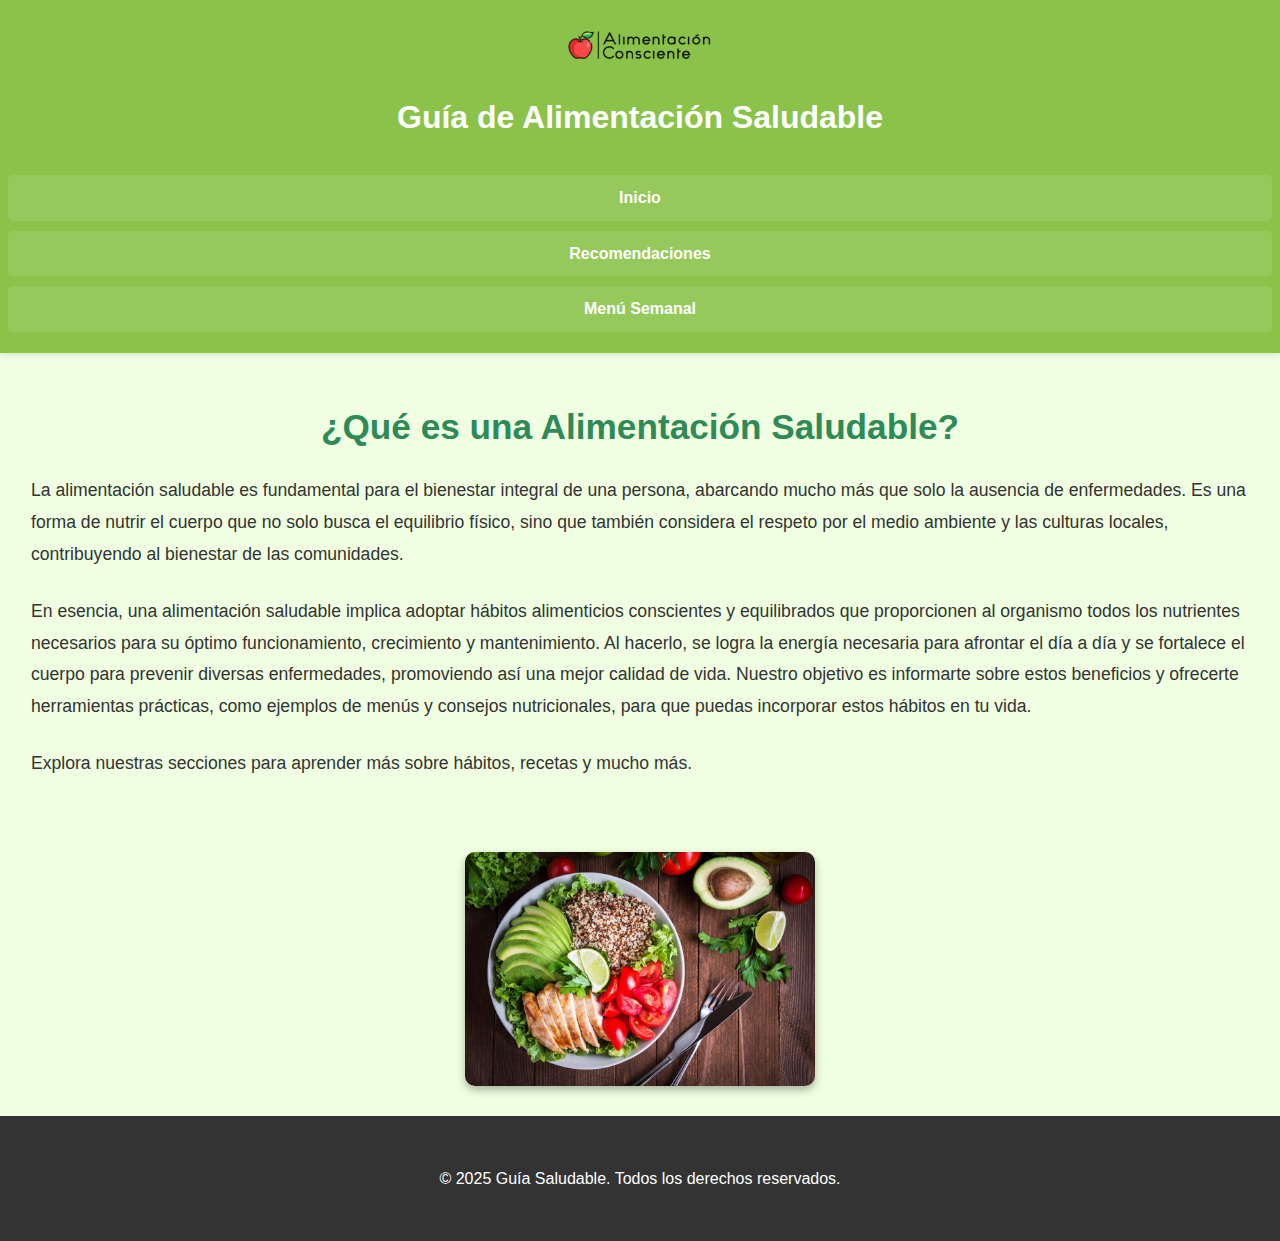
<file: index.html>
<!DOCTYPE html>
<html lang="es">
<head>
    <meta charset="UTF-8">
    <meta name="viewport" content="width=device-width, initial-scale=1.0">
    <title>¿Qué es una alimentación saludable? - Consciencia</title>
    <link rel="stylesheet" href="style.css">
</head>
<body>
    <header>
        <img src="img/logo.jpg" alt="logo Alimentación Consciente"/>
        <div class="header-content">
            <h1>Guía de Alimentación Saludable</h1>
        </div>
        <nav>
            <ul>
                <li><a href="index.html">Inicio</a></li>
                <li><a href="recomendaciones.html">Recomendaciones</a></li>
                <li><a href="menu.html">Menú Semanal</a></li>
            </ul>
        </nav>
    </header>

    <section class="intro">
        <article>
            <h2>¿Qué es una Alimentación Saludable?</h2>
            <p>
                La alimentación saludable es fundamental para el bienestar integral de una persona, 
                abarcando mucho más que solo la ausencia de enfermedades. Es una forma de nutrir el 
                cuerpo que no solo busca el equilibrio físico, sino que también considera el respeto 
                por el medio ambiente y las culturas locales, contribuyendo al bienestar de las 
                comunidades. 
            </p>
            <br>
            <p>
                En esencia, una alimentación saludable implica adoptar hábitos alimenticios 
                conscientes y equilibrados que proporcionen al organismo todos los nutrientes 
                necesarios para su óptimo funcionamiento, crecimiento y mantenimiento.  
                Al hacerlo, se logra la energía necesaria para afrontar el día a día y se fortalece 
                el cuerpo para prevenir diversas enfermedades, promoviendo así una mejor calidad de 
                vida. Nuestro objetivo es informarte sobre estos beneficios y ofrecerte herramientas 
                prácticas, como ejemplos de menús y consejos nutricionales, para que puedas 
                incorporar estos hábitos en tu vida.
            </p>
            <br>
            <p>Explora nuestras secciones para aprender más sobre hábitos, recetas y mucho más.</p>
        </article>
        <img src="img/inicio.jpg" alt="Plato de comida saludable">
    </section>
    <footer>
        <p>&copy; 2025 Guía Saludable. Todos los derechos reservados.</p>
    </footer>
</body>
</html>
</file>
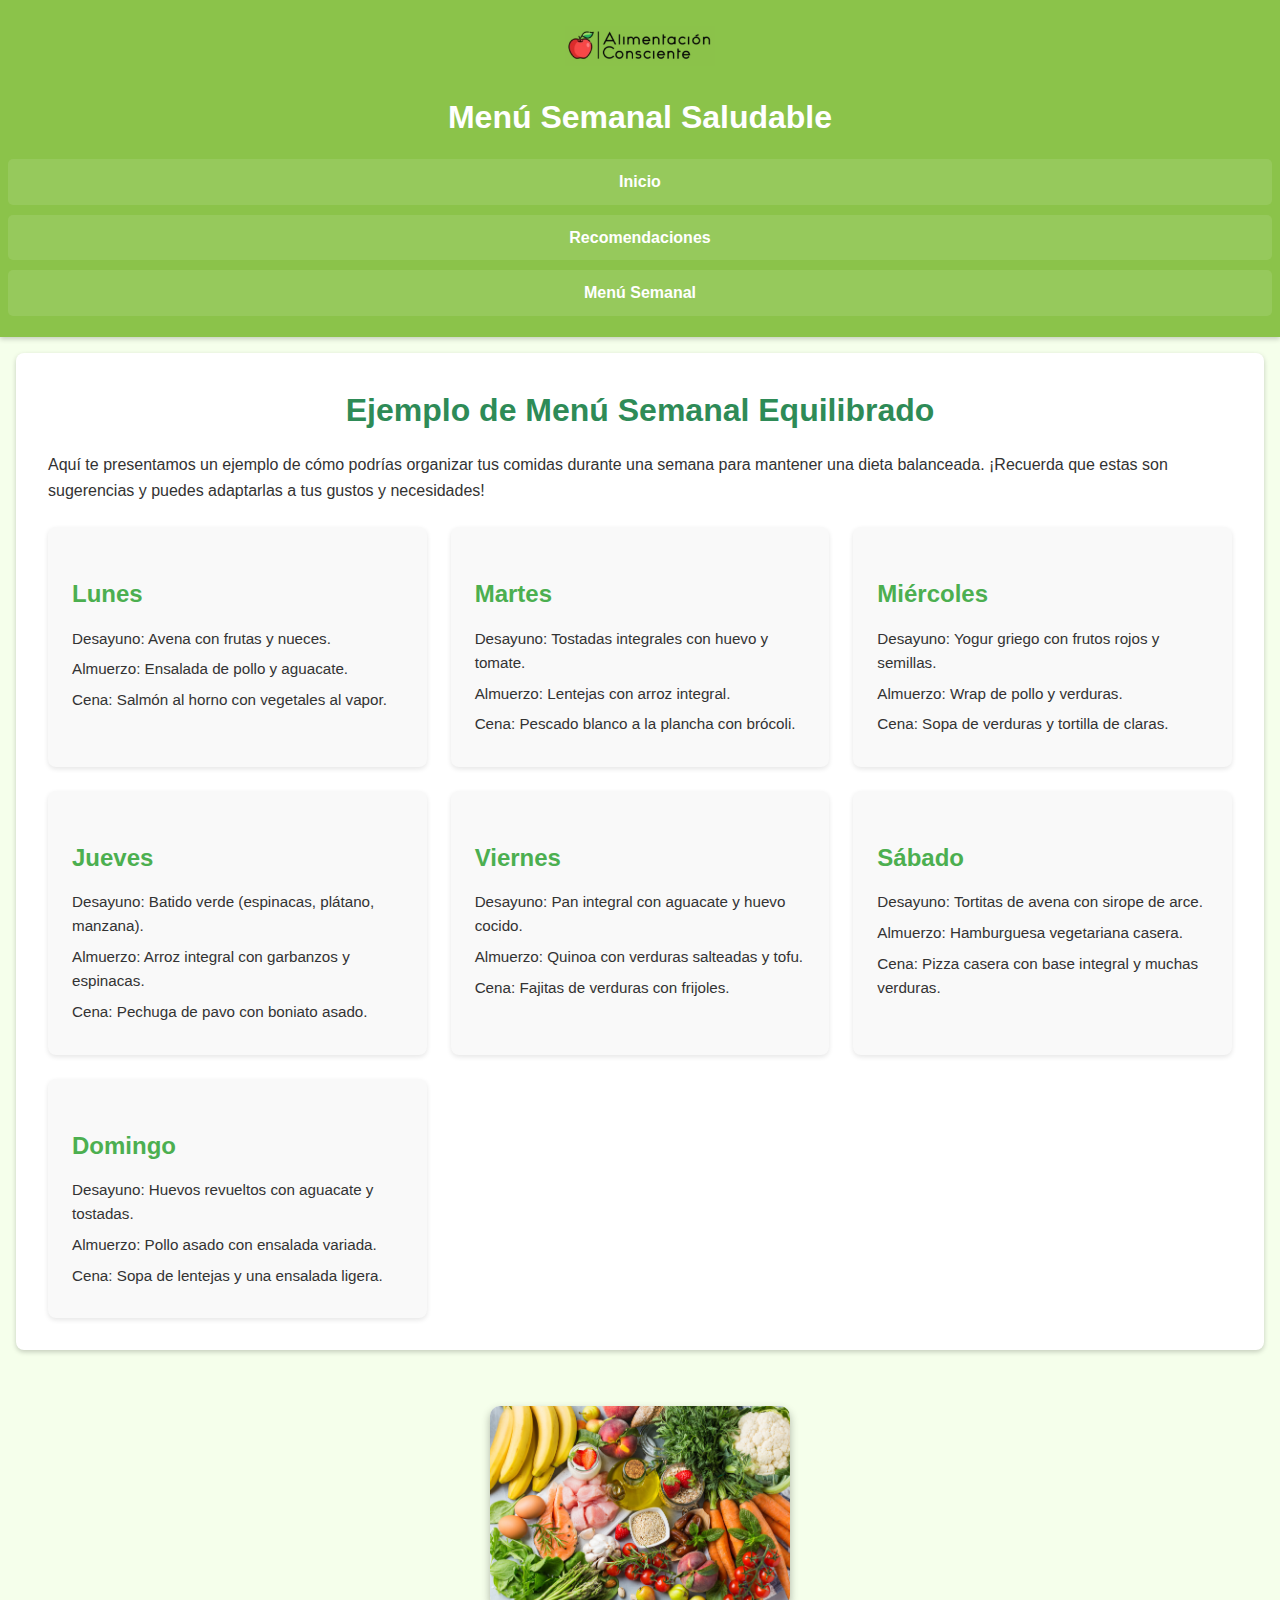
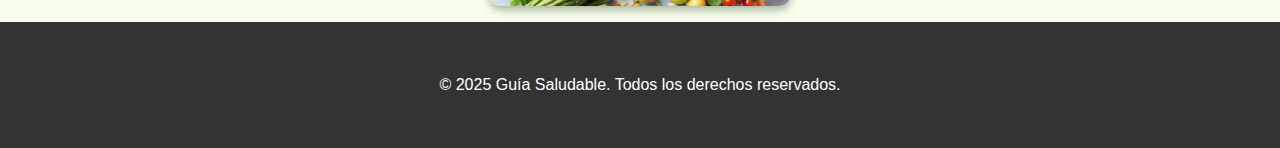
<file: menu.html>
<!DOCTYPE html>
<html lang="es">
<head>
    <meta charset="UTF-8">
    <meta name="viewport" content="width=device-width, initial-scale=1.0">
    <title>Menú Semanal - Consciencia Saludable</title>
    <link rel="stylesheet" href="style.css">
</head>
<body>
    <header>
        <img src="img/logo.jpg"/>
        <h1>Menú Semanal Saludable</h1>
        <nav>
            <ul>
                <li><a href="index.html">Inicio</a></li>
                <li><a href="recomendaciones.html">Recomendaciones</a></li>
                <li><a href="menu.html">Menú Semanal</a></li>
            </ul>
        </nav>
    </header>

    <section class="principal">
        <article>
            <h2>Ejemplo de Menú Semanal Equilibrado</h2>
            <p>Aquí te presentamos un ejemplo de cómo podrías organizar tus comidas durante una semana para mantener una dieta balanceada. ¡Recuerda que estas son sugerencias y puedes adaptarlas a tus gustos y necesidades!</p>

            <div class="menu-grid">
                <div class="card">
                    <h3>Lunes</h3>
                    <p>Desayuno: Avena con frutas y nueces.</p>
                    <p>Almuerzo: Ensalada de pollo y aguacate.</p>
                    <p>Cena: Salmón al horno con vegetales al vapor.</p>
                </div>
                <div class="card">
                    <h3>Martes</h3>
                    <p>Desayuno: Tostadas integrales con huevo y tomate.</p>
                    <p>Almuerzo: Lentejas con arroz integral.</p>
                    <p>Cena: Pescado blanco a la plancha con brócoli.</p>
                </div>
                <div class="card">
                    <h3>Miércoles</h3>
                    <p>Desayuno: Yogur griego con frutos rojos y semillas.</p>
                    <p>Almuerzo: Wrap de pollo y verduras.</p>
                    <p>Cena: Sopa de verduras y tortilla de claras.</p>
                </div>
                <div class="card">
                    <h3>Jueves</h3>
                    <p>Desayuno: Batido verde (espinacas, plátano, manzana).</p>
                    <p>Almuerzo: Arroz integral con garbanzos y espinacas.</p>
                    <p>Cena: Pechuga de pavo con boniato asado.</p>
                </div>
                <div class="card">
                    <h3>Viernes</h3>
                    <p>Desayuno: Pan integral con aguacate y huevo cocido.</p>
                    <p>Almuerzo: Quinoa con verduras salteadas y tofu.</p>
                    <p>Cena: Fajitas de verduras con frijoles.</p>
                </div>
                <div class="card">
                    <h3>Sábado</h3>
                    <p>Desayuno: Tortitas de avena con sirope de arce.</p>
                    <p>Almuerzo: Hamburguesa vegetariana casera.</p>
                    <p>Cena: Pizza casera con base integral y muchas verduras.</p>
                </div>
                <div class="card">
                    <h3>Domingo</h3>
                    <p>Desayuno: Huevos revueltos con aguacate y tostadas.</p>
                    <p>Almuerzo: Pollo asado con ensalada variada.</p>
                    <p>Cena: Sopa de lentejas y una ensalada ligera.</p>
                </div>
            </div>

        </article>
        <img src="img/menu.jpg" alt="Variedad de alimentos saludables">
    </section>

    <footer>
        <p>&copy; 2025 Guía Saludable. Todos los derechos reservados.</p>
    </footer>
</body>
</html>
</file>
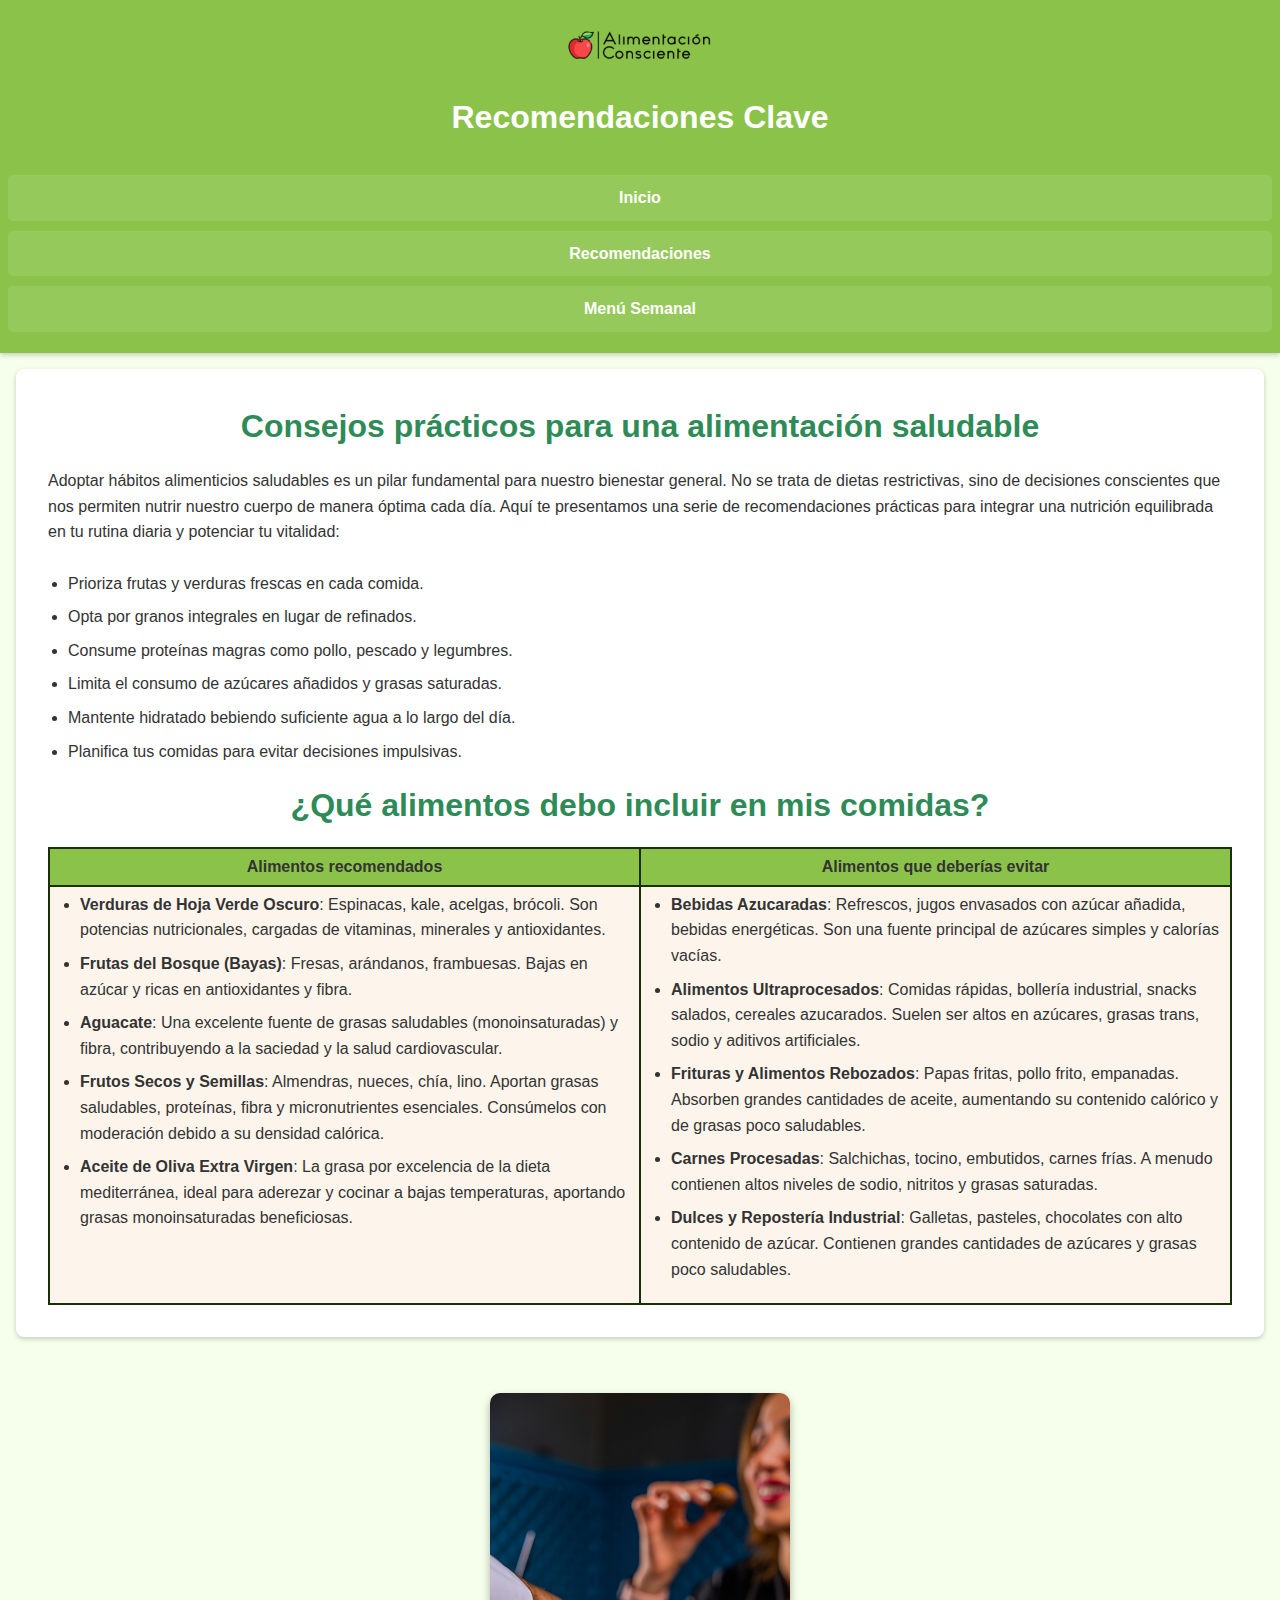
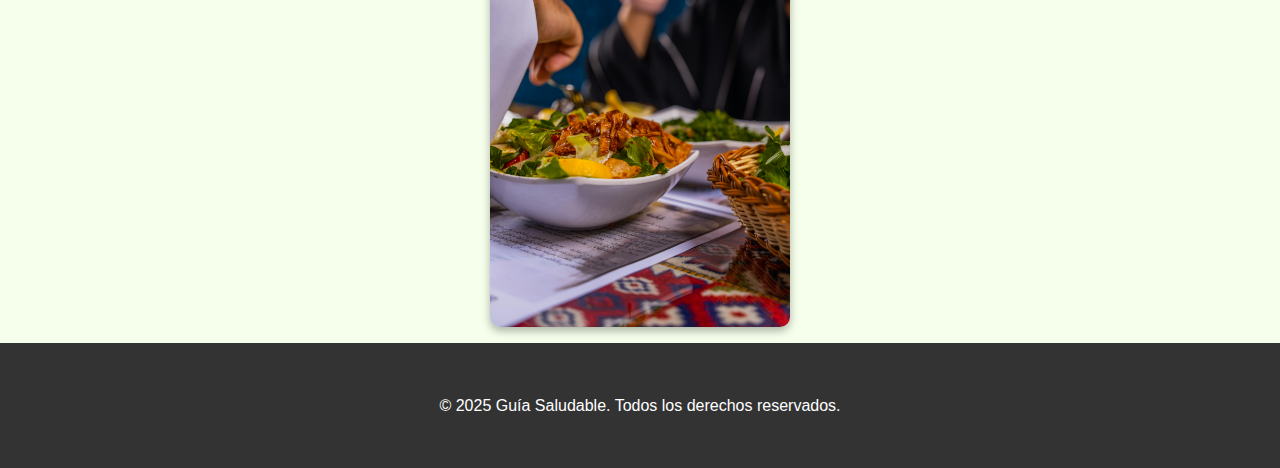
<file: recomendaciones.html>
<!DOCTYPE html>
<html lang="es">
<head>
    <meta charset="UTF-8">
    <meta name="viewport" content="width=device-width, initial-scale=1.0">
    <title>Recomendaciones - Consciencia Saludable</title>
    <link rel="stylesheet" href="style.css">
</head>
<body>
    <header>
        <img src="img/logo.jpg" alt="logo Alimentación Consciente"/>
        <div class="header-content"> <h1>Recomendaciones Clave</h1>
        </div> <nav>
            <ul>
                <li><a href="index.html">Inicio</a></li>
                <li><a href="recomendaciones.html">Recomendaciones</a></li>
                <li><a href="menu.html">Menú Semanal</a></li>
            </ul>
        </nav>
    </header>

    <section class="principal">
        <article>
            <h2>Consejos prácticos para una alimentación saludable</h2>
            <p>
                Adoptar hábitos alimenticios saludables es un pilar fundamental para nuestro 
                bienestar general. No se trata de dietas restrictivas, sino de decisiones 
                conscientes que nos permiten nutrir nuestro cuerpo de manera óptima cada día. 
                Aquí te presentamos una serie de recomendaciones prácticas para integrar una 
                nutrición equilibrada en tu rutina diaria y potenciar tu vitalidad:
            </p>
            <br>
            <ul>
                <li>Prioriza frutas y verduras frescas en cada comida.</li>
                <li>Opta por granos integrales en lugar de refinados.</li>
                <li>Consume proteínas magras como pollo, pescado y legumbres.</li>
                <li>Limita el consumo de azúcares añadidos y grasas saturadas.</li>
                <li>Mantente hidratado bebiendo suficiente agua a lo largo del día.</li>
                <li>Planifica tus comidas para evitar decisiones impulsivas.</li>
            </ul>
            <h2>¿Qué alimentos debo incluir en mis comidas?</h2>
            <div class="tabla-alimentos-wrapper">
                <table>
                    <tr>
                        <th>Alimentos recomendados</th>
                        <th>Alimentos que deberías evitar</th>
                    </tr>
                    <tr>
                        <td>
                            <ul>
                                <li><b>Verduras de Hoja Verde Oscuro</b>: Espinacas, kale, acelgas, brócoli. Son potencias nutricionales, cargadas de vitaminas, minerales y antioxidantes.</li>
                                <li><b>Frutas del Bosque (Bayas)</b>: Fresas, arándanos, frambuesas. Bajas en azúcar y ricas en antioxidantes y fibra.</li>
                                <li><b>Aguacate</b>: Una excelente fuente de grasas saludables (monoinsaturadas) y fibra, contribuyendo a la saciedad y la salud cardiovascular.</li>
                                <li><b>Frutos Secos y Semillas</b>: Almendras, nueces, chía, lino. Aportan grasas saludables, proteínas, fibra y micronutrientes esenciales. Consúmelos con moderación debido a su densidad calórica.</li>
                                <li><b>Aceite de Oliva Extra Virgen</b>: La grasa por excelencia de la dieta mediterránea, ideal para aderezar y cocinar a bajas temperaturas, aportando grasas monoinsaturadas beneficiosas.</li>
                            </ul>
                        </td>
                        <td>
                            <ul>
                                <li><b>Bebidas Azucaradas</b>: Refrescos, jugos envasados con azúcar añadida, bebidas energéticas. Son una fuente principal de azúcares simples y calorías vacías.</li>
                                <li><b>Alimentos Ultraprocesados</b>: Comidas rápidas, bollería industrial, snacks salados, cereales azucarados. Suelen ser altos en azúcares, grasas trans, sodio y aditivos artificiales.</li>
                                <li><b>Frituras y Alimentos Rebozados</b>: Papas fritas, pollo frito, empanadas. Absorben grandes cantidades de aceite, aumentando su contenido calórico y de grasas poco saludables.</li>
                                <li><b>Carnes Procesadas</b>: Salchichas, tocino, embutidos, carnes frías. A menudo contienen altos niveles de sodio, nitritos y grasas saturadas.</li>
                                <li><b>Dulces y Repostería Industrial</b>: Galletas, pasteles, chocolates con alto contenido de azúcar. Contienen grandes cantidades de azúcares y grasas poco saludables.</li>
                            </ul>
                        </td>
                    </tr>
                </table>
            </div>
        </article>
        <img src="img/recomendaciones.jpg" alt="Persona comiendo ensalada">
    </section>
    <footer>
        <p>&copy; 2025 Guía Saludable. Todos los derechos reservados.</p>
    </footer>
</body>
</html>
</file>
<file: style.css>
/* Reset básico */
* {
    margin: 0;
    padding: 0;
    box-sizing: border-box;
}

/* Estilos generales */
body {
    font-family: 'Arial', sans-serif;
    line-height: 1.6;
    color: #333; /* Color de texto por defecto */
    background-color: rgba(235, 255, 216, 0.5); /* Fondo claro */
}

/* --- ESTILOS DEL HEADER (UNIFICADO Y OPTIMIZADO PARA ESCRITORIO POR DEFECTO) --- */
header {
    background: rgba(139, 195, 74, 1.0);
    color: white;
    padding: 1rem;
    box-shadow: 0 2px 5px rgba(0,0,0,0.2);

    display: grid;
    grid-template-columns: auto 1fr auto;
    grid-template-rows: auto;
    align-items: center; /* Centra verticalmente imagen, header-content y nav */
    gap: 1rem;
    justify-content: space-between; /* Distribuye el espacio: imagen a la izquierda, header-content al centro, nav a la derecha */
    flex-wrap: nowrap; /* Evita que los ítems se envuelvan en escritorio */
}

header img {
    grid-column: 1 / 2;
    grid-row: 1 / 2;
    height: 60px;
    object-fit: contain;
}

.header-content {
    grid-column: 1 / -1;
    grid-row: 1 / 2;
    text-align: center;
    max-width: 800px;
    justify-self: center; /* Centra horizontalmente el contenido dentro de .header-content */
    align-items: center; /* Centra verticalmente el contenido dentro de .header-content (si lo hubiera) */
}

header h1 {
    margin: 0; /* Elimina márgenes por defecto para un centrado más preciso */
    white-space: nowrap;
    overflow: hidden;
    font-size: 2.5rem; /* Tamaño de fuente para escritorio */
    text-overflow: ellipsis; /* Asegura que el texto del h1 se centre dentro de .header-content */
}

/* --- ESTILOS PARA EL NAV --- */
header nav {
    grid-column: 3 / 4;
    grid-row: 1 / 2;
}

header nav ul {
    list-style: none; /* Elimina los puntos de la lista */
    padding: 0;
    margin: 0;
    display: flex; /* Convierte la lista en un contenedor flex para los elementos li */
    gap: 15px; /* Espacio entre los elementos de la lista */
    flex-wrap: wrap;
    justify-content: center;
}

header nav ul li a {
    color: white;
    text-decoration: none;
    text-align: center;
    font-weight: bold;
    padding: 5px 10px;
    border-radius: 5px;
    transition: background-color 0.3s ease; /* Efecto de transición para el hover */
    white-space: nowrap; /* Evita que los enlaces se rompan en varias líneas */
}

header nav ul li a:hover {
    background-color: rgba(255, 255, 255, 0.2); /* Fondo sutil al pasar el mouse */
    transform: scale(1.05);
}

/* --- SECCIÓN INTRO --- */
.intro {
    display: flex;
    justify-content: center; /* Centrar elementos */
    align-items: center;
    padding: 50px 20px;
    background-color: rgba(235, 255, 216, 0.5); /* Un verde muy claro para el hero */
    text-align: center; /* Centrar texto por defecto (se anulará en article) */
    flex-wrap: wrap; /* Permitir que los elementos se envuelvan en pantallas pequeñas */
    gap: 10rem; /* Espacio entre el texto y la imagen */
}

.intro article {
    max-width: 600px; /* Ancho máximo para el texto */
    padding: 1rem;
    text-align: left; /* Asegura que el texto del artículo se alinee a la izquierda, no al centro */
}

.intro h2 {
    font-size: 2.2rem;
    color: #2e8b57; /* Verde oscuro */
    margin-bottom: 20px;
    text-align: center;
}

.intro p {
    font-size: 1.1rem;
    line-height: 1.8;
}

.intro img {
    max-width: 500px; /* Tamaño máximo para la imagen */
    width: 100%; /* Ocupa todo el ancho disponible */
    border-radius: 10px; /* Bordes redondeados */
    box-shadow: 0 4px 8px rgba(0,0,0,0.3); /* Sombra más pronunciada */
    transition: transform 0.4s ease; /* Transición más suave */
}

.intro img:hover {
    transform: scale(1.03) rotate(2deg); /* Un poco de rotación al hacer hover */
}

/* --- SECCIÓN PRINCIPAL --- */
.principal {
    display: flex;
    justify-content: space-around;
    align-items: flex-start; /* Alinear arriba */
    padding: 2rem;
    flex-wrap: wrap;
    gap: 2rem; /* Espacio entre el artículo y la imagen */
}

.principal article {
    max-width: 70%; /* Ancho máximo para el texto */
    padding: 2rem;
    background-color: white; /* Fondo blanco para el artículo */
    border-radius: 8px;
    box-shadow: 0 2px 5px rgba(0,0,0,0.2);
}

.principal h2 {
    font-size: 2rem;
    color: #2e8b57;
    margin-bottom: 1rem;
    text-align: center;
}

.principal ul {
    list-style-type: disc; /* Vuelven los puntos de lista */
    padding-left: 20px;
    margin-bottom: 1rem;
}

.principal li {
    margin-bottom: 0.5rem;
}

.principal h3 {
    color: #3cb371; /* Un verde diferente para subtítulos */
    margin-top: 1.5rem;
    margin-bottom: 0.8rem;
}

.principal img {
    align-self: center;
    max-width: 400px;
    width: 100%;
    border-radius: 10px;
    box-shadow: 0 4px 8px rgba(0,0,0,0.3);
    transition: transform 0.4s ease;
}

.principal img:hover {
    transform: scale(1.03) rotate(-2deg); /* Rotación inversa */
}

section article table {
    border-collapse: collapse;
    border-radius: 10px;
    border-spacing: 0;
}

td, th {
    border: solid 2px rgb(25, 48, 4);
    width: 50%;
    padding: 5px 10px;
}

th {
    background-color: rgba(139, 195, 74, 1.0);
}

td {
    background-color: rgba(250, 235, 215, 0.486);
    vertical-align: top;
}

/* Estilos específicos para el menú semanal (menu.html) */
.menu-grid {
    display: grid;
    grid-template-columns: repeat(auto-fit, minmax(280px, 1fr)); /* Columnas responsivas */
    gap: 1.5rem;
    margin-top: 1.5rem;
}

.menu-grid .card {
    background-color: #f9f9f9;
    padding: 1.5rem;
    border-radius: 8px;
    box-shadow: 0 2px 5px rgba(0,0,0,0.1);
    transition: transform 0.3s ease, box-shadow 0.3s ease;
}

.menu-grid .card:hover {
    transform: translateY(-5px); /* Pequeño levantamiento */
    box-shadow: 0 6px 12px rgba(0,0,0,0.2);
}

.menu-grid h3 {
    color: #4CAF50;
    margin-bottom: 0.8rem;
    font-size: 1.5rem;
}

.menu-grid p {
    font-size: 0.95rem;
    margin-bottom: 0.4rem;
}

/* --- FOOTER --- */
footer {
    background: #333; /* Gris oscuro para el pie de página */
    color: white;
    text-align: center;
    padding: 50px;
}

/* --- MEDIA QUERIES PARA RESPONSIVIDAD --- */

/* Para pantallas medianas (tablets) y más pequeñas */
@media (max-width: 1500px) {
    header {
        display: flex;
        flex-direction: column; /* Apila los elementos verticalmente en el header */
        align-items: center; /* Centra los elementos apilados horizontalmente */
        padding: 1rem 0.5rem; /* Ajusta el padding para pantallas más pequeñas */
    }

    header img {
        width: 150px; /* Reduce el tamaño de la imagen */
        margin-right: 0; /* Elimina margen derecho */
        margin-bottom: 0; /* Añade margen inferior para separar del título */
    }

    .header-content {
        width: 100%; /* Asegura que el contenedor del título ocupe todo el ancho disponible */
        margin-bottom: 1rem; /* Espacio entre el título y la nav */
    }

    header h1 {
        font-size: 2rem; /* Reduce el tamaño del título */
        text-align: center; /* Asegura el centrado */
    }

    header nav {
        margin-left: 0; /* Elimina el margen izquierdo */
        width: 100%; /* La nav ocupa todo el ancho */
        /* text-align: center; // No es necesario si nav ul es flex column y los li son display block */
    }

    header nav ul {
        flex-direction: column; /* Apila los elementos de la nav verticalmente */
        gap: 5px; /* Reduce el espacio entre los ítems de la nav */
    }
    header nav ul li {
        width: 100%; /* Cada item de la nav ocupa el 100% del ancho */
    }
    header nav ul li a {
        display: block; /* Para que los enlaces ocupen todo el ancho del li */
        padding: 10px 0; /* Más padding vertical para mejor toque en móviles */
        background-color: rgba(255, 255, 255, 0.1); /* Fondo sutil para cada item de la nav */
        border-radius: 5px;
        margin-bottom: 5px; /* Espacio entre los ítems de la nav */
    }

    /* --- Ajustes para otras secciones en tablets y abajo --- */
    .intro {
        gap: 2rem; /* Reduce el gap para que los elementos se vean mejor */
        padding: 30px 15px; /* Ajusta padding */
    }
    .intro article {
        max-width: none; /* Permite que el artículo ocupe más ancho en móviles */
    }
    .intro img {
        max-width: 350px; /* Ajusta tamaño de imagen en intro */
        margin-top: 1.5rem; /* Espacio si la imagen se envuelve debajo del texto */
    }

    .principal {
        flex-direction: column; /* Apila el artículo y la imagen verticalmente */
        align-items: center; /* Centra los elementos apilados */
        padding: 1rem;
    }
    .principal article {
        max-width: none; /* Ocupa el ancho completo */
        margin-bottom: 1.5rem; /* Espacio entre artículo y imagen */
    }
    .principal img {
        max-width: 300px; /* Ajusta tamaño de imagen en principal */
    }
}

/* Para pantallas muy pequeñas (smartphones) */
@media (max-width: 500px) {
    header img {
        width: 100px; /* Reduce aún más el tamaño de la imagen del header */
    }

    header h1 {
        font-size: 1.8rem; /* Reduce el tamaño del título del header */
    }

    .intro h2 {
        font-size: 1.8rem;
    }

    .intro p {
        font-size: 1rem;
    }

    .principal h2 {
        font-size: 1.7rem;
    }

    .menu-grid .card {
        padding: 1rem; /* Reduce el padding de las tarjetas del menú */
    }
    .menu-grid h3 {
        font-size: 1.3rem;
    }
}
</file>
